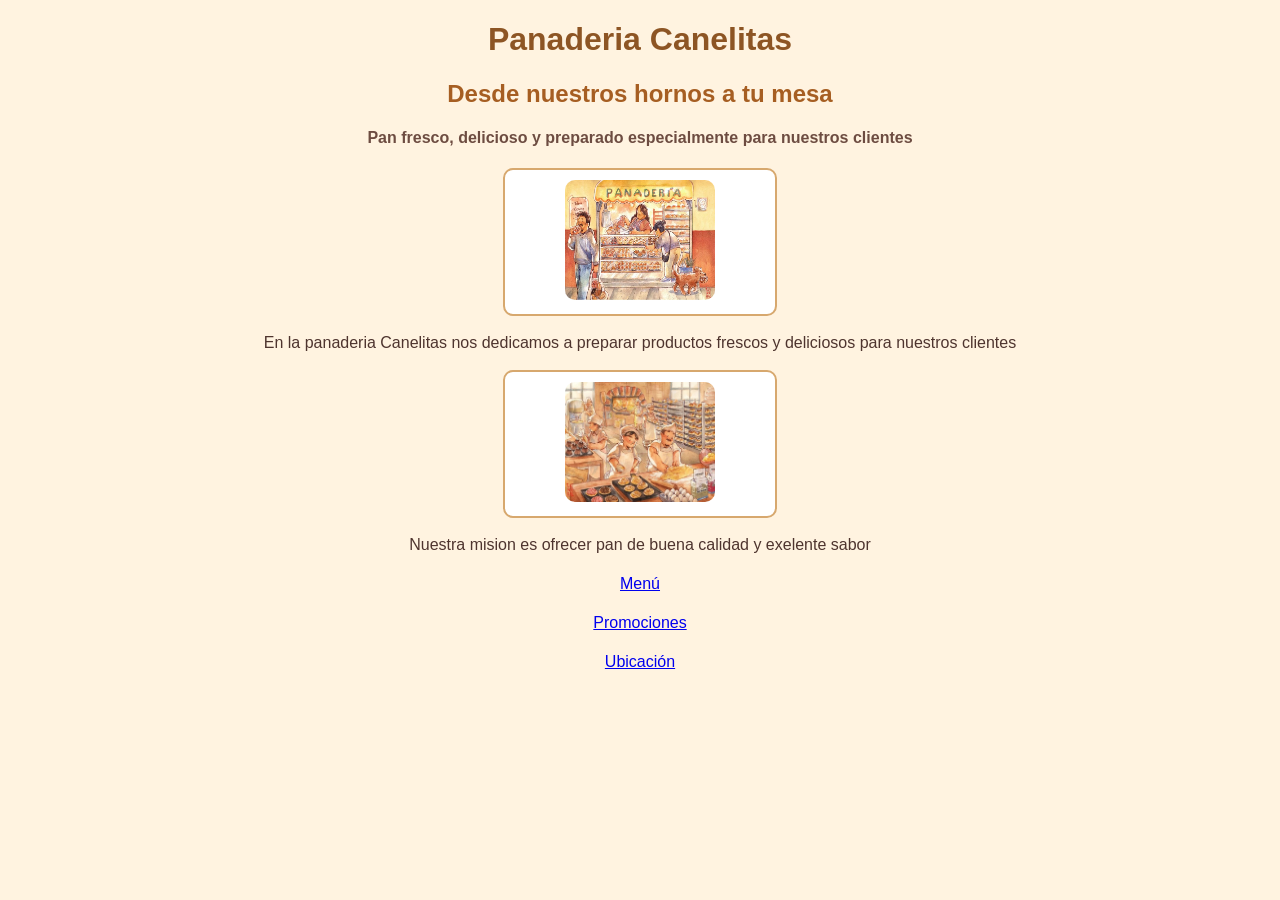
<file: index.html>
<!DOCTYPE html>
<html long="es">
  <head>
 <meta charset="UTF-8">
   <meta name="viewport" content="width=device-width, initial-scale=1.0">
  <title>Panaderia Canelitas</title>
    <link rel="stylesheet" href="estilos.css">
  </head>
<body>
  <h1>Panaderia Canelitas</h1>
  <h2>Desde nuestros hornos a tu mesa</h2>
  <h4>Pan fresco, delicioso y preparado especialmente para nuestros clientes</h4>
  <div class="producto">
  <img src="Panaderia.jpg" alt="Panaderia" height="100" width="150">
  </div>
  <p>En la panaderia Canelitas nos dedicamos a preparar productos frescos
    y deliciosos para nuestros clientes
  </p>
  <div class="producto">
  <img src="Canelitas.jpg" alt="Canelitas" height="100" width="150">
  </div>
  <p>Nuestra mision es ofrecer pan de buena calidad  y exelente sabor</p>
  <p><a href="menu.html">Menú</a></p>
  <p><a href="promociones.html">Promociones</a></p>
  <p><a href="ubicación.html">Ubicación</a></p>
</body>
</html>
</file>
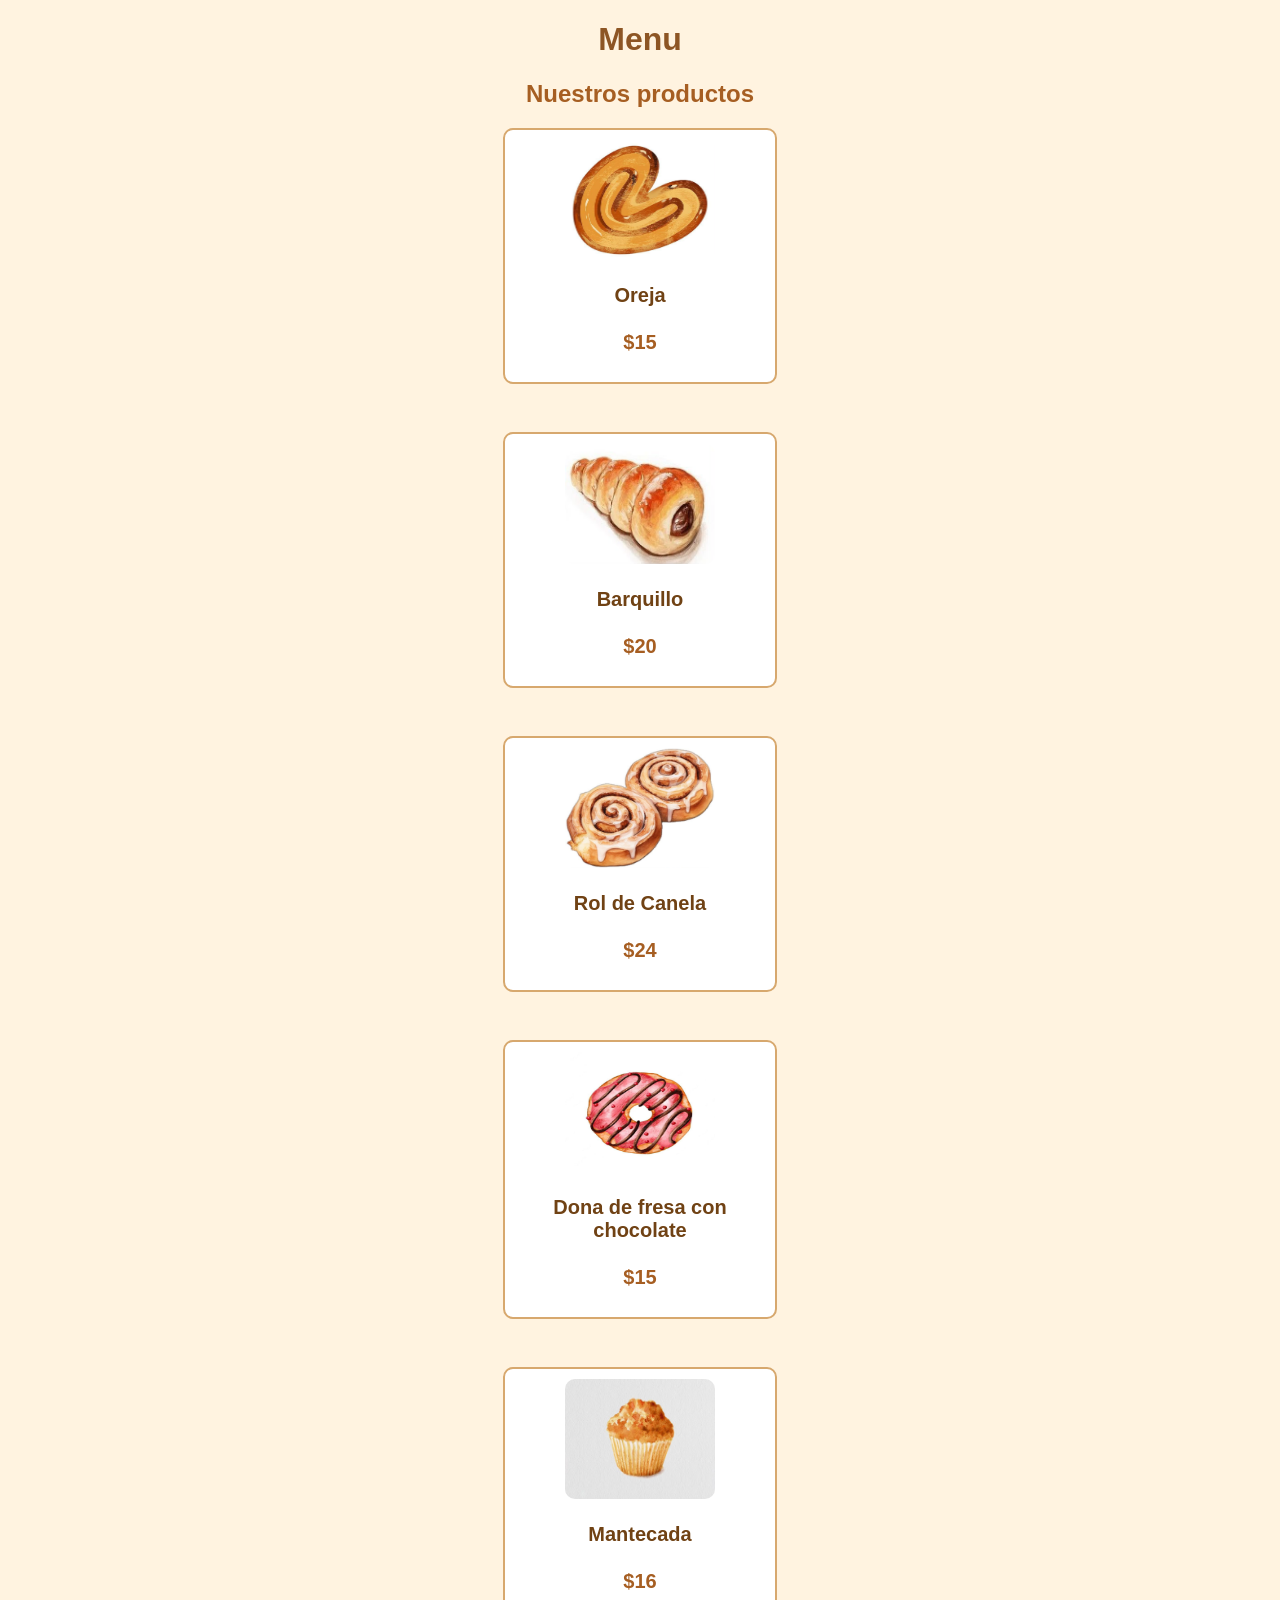
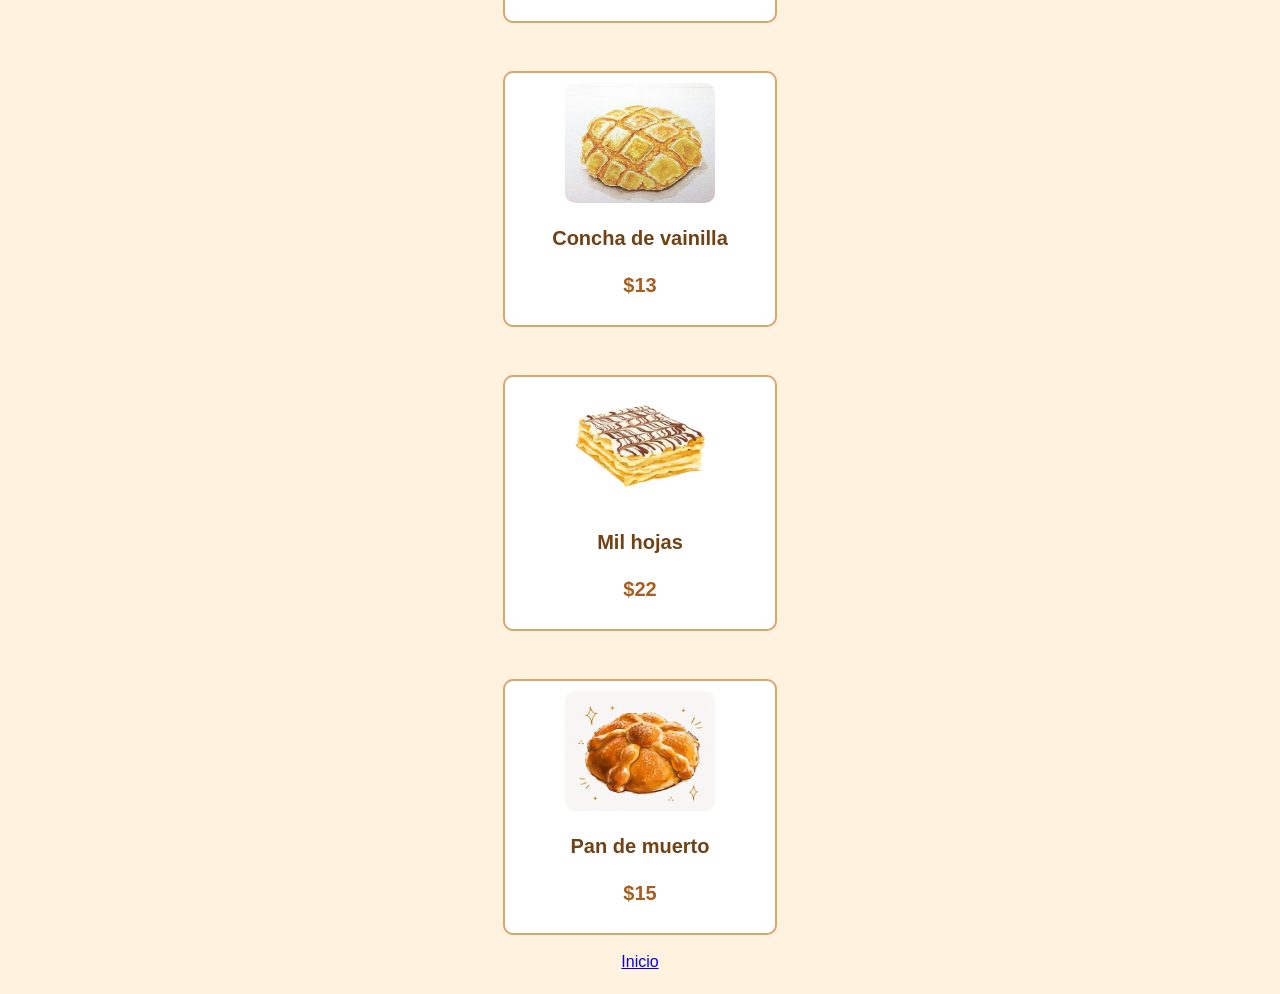
<file: menu.html>
<!DOCTYPE html>
<html long="es">
  <head>
     <meta charset="UTF-8">
     <meta name="viewport" content="width=device-width, initial-scale=1.0">
<h1>Menu</h1>
      <link rel="stylesheet" href="estilos.css">
  </head>
<body>
<h2>Nuestros productos</h2>
<div class="producto">
    <img src="Oreja.jpg" alt="Oreja" height="100" width="100">
    <h3>Oreja</h3>
    <p>$15</p>
</div>
        <br>
<div class="producto">
    <img src="Cono.jpg" alt="cono" height="100" width="100">
    <h3>Barquillo</h3>
    <p>$20</p>
</div>
        <br>
<div class="producto">
    <img src="Rol.jpg" alt="rol" height="100" width="100">
    <h3>Rol de Canela</h3>
    <p>$24</p>
</div>
        <br>
<div class="producto">
    <img src="Dona.jpg" alt="dona" height="100" width="100">
    <h3>Dona de fresa con chocolate</h3>
    <p>$15</p>
</div>
        <br>
<div class="producto">
    <img src="Mantecada.jpg" alt="mantecada" height="100" width="100">
    <h3>Mantecada</h3>
    <p>$16</p>
</div>
        <br>
<div class="producto">
    <img src="Concha.jpg" alt="concha" height="100" width="100">
    <h3>Concha de vainilla</h3>
    <p>$13</p>
</div>
        <br>
<div class="producto">
    <img src="Mil.jpg" alt="mil" height="100" width="100">
    <h3>Mil hojas</h3>
    <p>$22</p>
</div>
        <br>
<div class="producto">
    <img src="Pan.jpg" alt="pan" height="100" width="100">
    <h3>Pan de muerto</h3>
    <p>$15</p>
</div>
<p><a href="index.html">Inicio</a></p>
    </body>
</html>
</file>
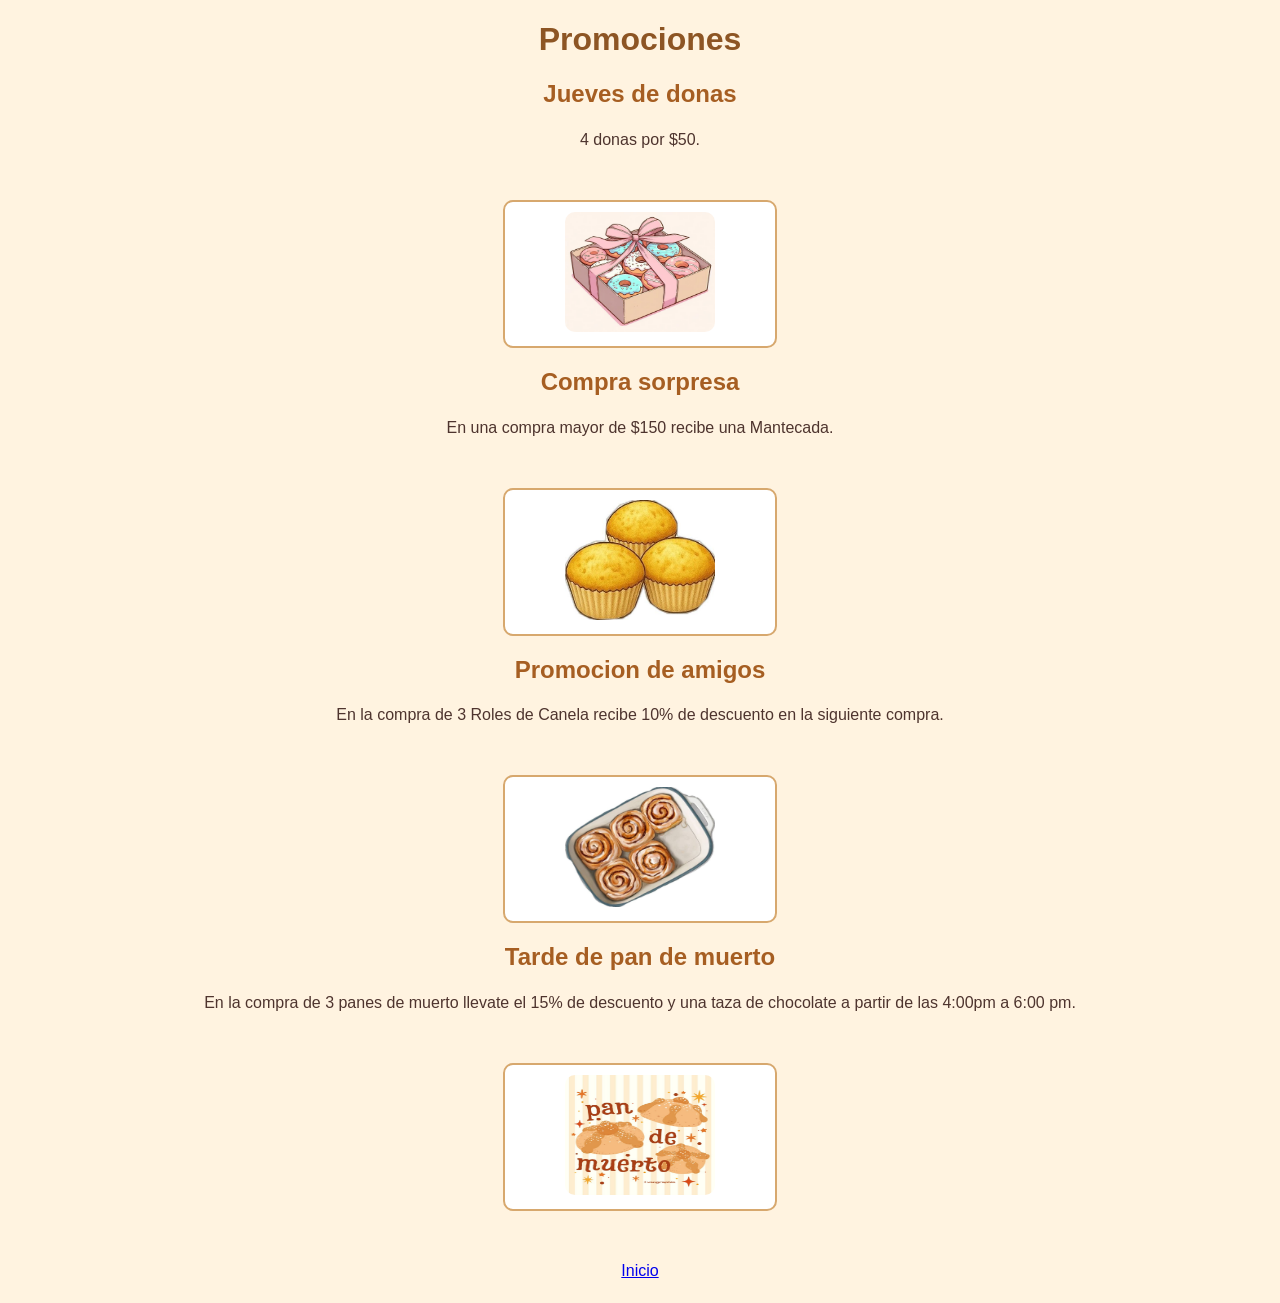
<file: promociones.html>
<!DOCTYPE html>
<html lang="es">
<head>
  <meta charset="UTF-8">
  <meta name="viewport" content="width=device-width, initial-scale=1.0">
<h1>Promociones</h1>
  <link rel="stylesheet" href="estilos.css">
</head>
<body>
<h2>Jueves de donas</h2>
<p>4 donas por $50.</p>
<br>
  <div class="producto">
<img src="Donas.jpg" alt="dona" height="100" width="100">
  </div>
<h2>Compra sorpresa</h2>
<p>En una compra mayor de $150 recibe una Mantecada.</p>
<br>
  <div class="producto">
<img src="Mantecadas.jpg" alt="mantecada" height="100" width="100">
  </div>
<h2>Promocion de amigos</h2>
<p>En la compra de 3 Roles de Canela recibe 10% de descuento en la siguiente compra. </p>
<br>
  <div class="producto">
<img src="Roles.jpg" alt="roles" height="100" width="100">
  </div>
<h2>Tarde de pan de muerto</h2>
<p>En la compra de 3 panes de muerto llevate el 15% de descuento y una taza de chocolate a partir de las 4:00pm a 6:00 pm.</p>
<br>
  <div class="producto">
<img src="Panes.jpg" alt="panes" height="100" width="100">
  </div>
<br>
<p><a href="index.html">Inicio</a></p>
</body>
</html>
</file>
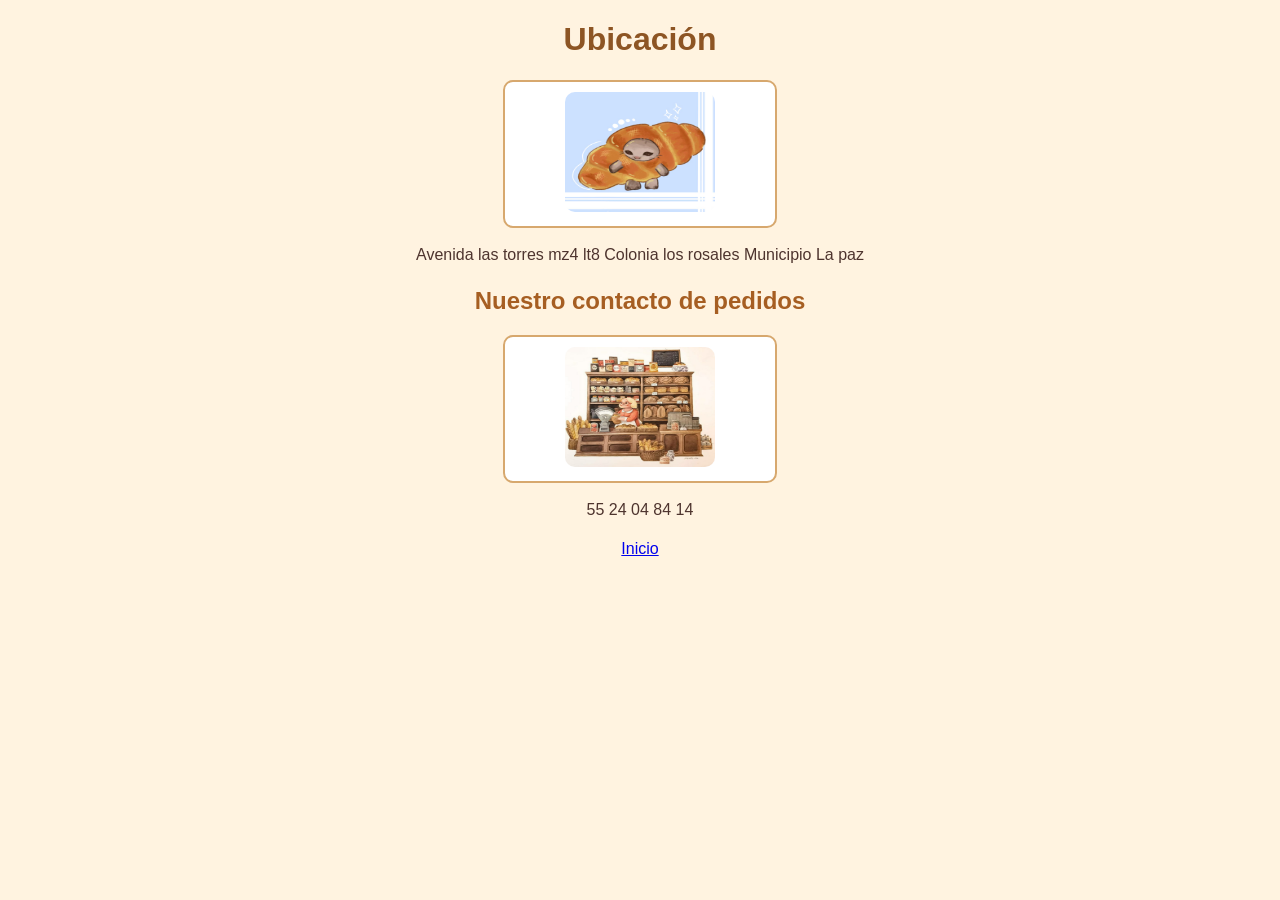
<file: ubicación.html>
<!DOCTYPE html>
<html lang="es">
<head>
  <meta charset="UTF-8">
  <meta name="viewport" content="width=device-width, initial-scale=1.0">
  <link rel="stylesheet" href="estilos.css">
</head>
<body>
<h1>Ubicación</h1>
  <div class="producto">
  <img src="Quaso.jpg" alt="Croasant" height="150" width="200">
  </div>
<p>Avenida las torres mz4 lt8 Colonia los rosales Municipio La paz </p>
<h2>Nuestro contacto de pedidos</h2>
  <div class="producto">
    <img src="Pedidos.jpg" alt="Pedido" height="150" width="200">
  </div>
<p>55 24 04 84 14</p>
<p><a href="index.html">Inicio</a></p>
</body>
</html>
</file>
<file: estilos.css>
body {
    background-color: #FFF3E0;
    font-family: Arial, sans-serif;
    color: #4E342E;
    margin: 20px;
}

h1 {
    color: #8D5524;
    font-size: 32px;
    font-weight: bold;
    text-align: center;
}

h2 {
    color: #A65E22;
    font-size: 24px;
    font-weight: bold;
    text-align: center;
}

h3 {
    color: #704214;
    font-size: 20px;
    text-align: center;
}

h4 {
    color: #6D4C41;
    font-size: 16px;
    text-align: center;
}


p {
    font-size: 16px;
    line-height: 1.5;
    text-align: center;
    margin: 15px;
}


header {
    background-color: #F2DFBF;
    text-align: center;
    padding: 15px;
    border: 2px solid #8D5524;
    border-radius: 10px;
}


.presentacion {
    background-color: #FFFFFF;
    text-align: center;
    margin: 20px;
    padding: 15px;
    border: 2px solid #D7A86E;
    border-radius: 10px;
}

.presentacion img {
    width: 250px;
    height: 150px;
    border: 2px solid #8D5524;
    border-radius: 10px;
}


.producto {
    background-color: #FFFFFF;
    text-align: center;
    width: 250px;
    margin: 15px auto;
    padding: 10px;
    border: 2px solid #D7A86E;
    border-radius: 10px;
}

.producto img {
    width: 150px;
    height: 120px;
    border-radius: 10px;
}

.producto p {
    color: #A65E22;
    font-size: 20px;
    font-weight: bold;
}


.promocion {
    background-color: #FFFFFF;
    text-align: center;
    margin: 15px;
    padding: 15px;
    border: 2px solid #D7A86E;
    border-radius: 10px;
}

.promocion img {
    width: 150px;
    height: 120px;
    border-radius: 10px;
}


.ubicacion {
    background-color: #F2DFBF;
    text-align: center;
    margin: 20px;
    padding: 15px;
    border: 2px solid #8D5524;
    border-radius: 10px;
}


.navegacion {
    text-align: center;
    margin: 20px;
    padding: 10px;
}

.navegacion a {
    background-color: #8D5524;
    color: #FFFFFF;
    font-weight: bold;
    text-decoration: none;
    margin: 5px;
    padding: 10px;
    border: 2px solid #6F3B16;
    border-radius: 8px;
}


footer {
    background-color: #5D3825;
    color: #FFFFFF;
    text-align: center;
    margin: 20px;
    padding: 10px;
    border-radius: 10px;
}

footer p {
    color: #FFFFFF;
}


.navegacion a:hover {
    color:red;
    text-decoration: underline;
}
</file>
